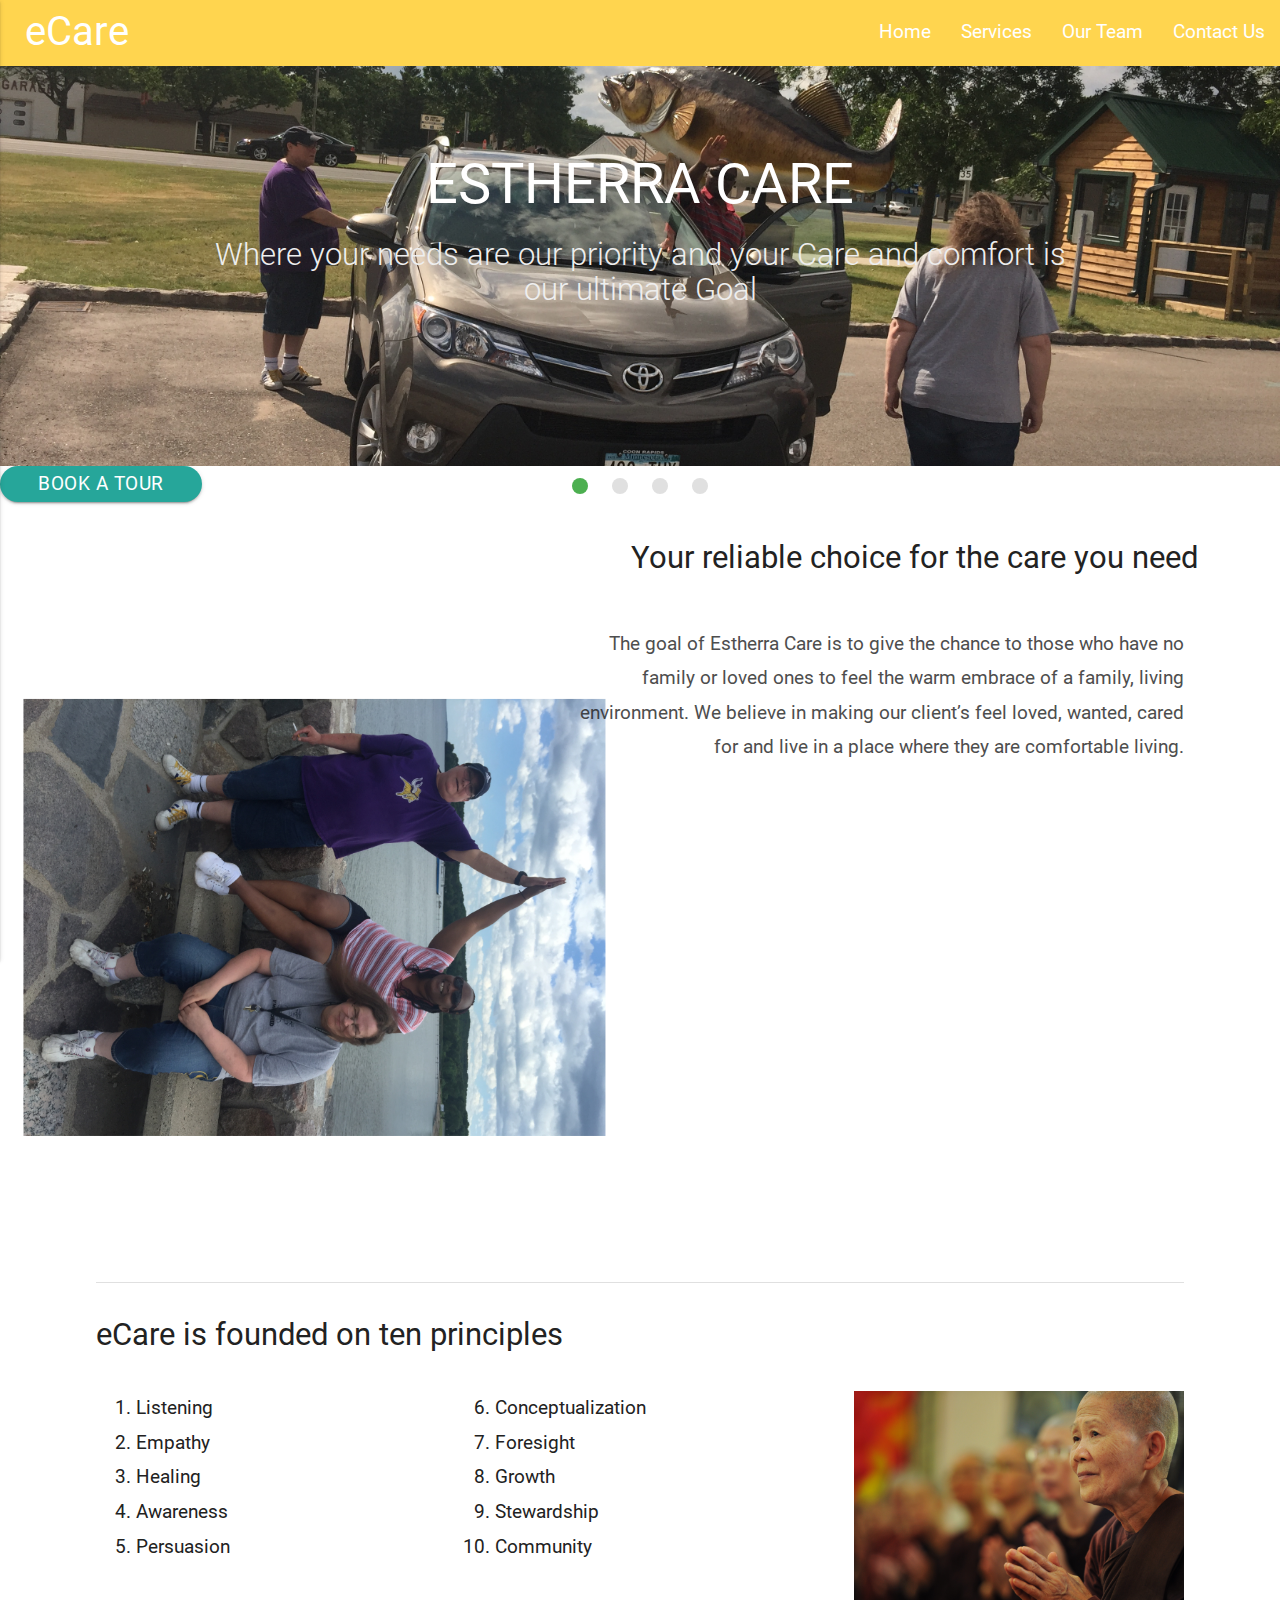
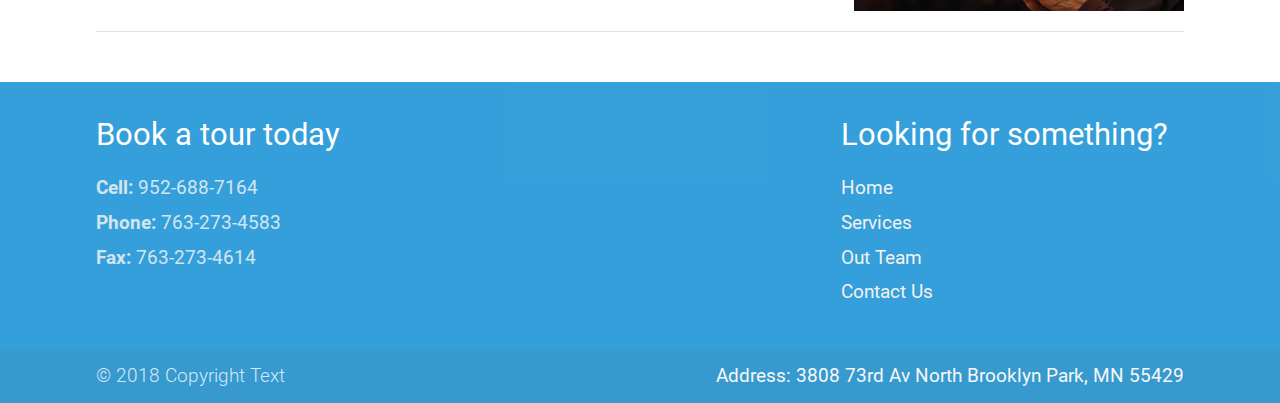
<file: index.html>
<!doctype html>
<html class="no-js" lang="en">

<head>
    <meta charset="utf-8">
    <meta http-equiv="x-ua-compatible" content="ie=edge">
    <title>eCare - HomeCare</title>
    <meta name="description" content="">
    <meta name="viewport" content="width=device-width, initial-scale=1">
    <!-- stylesheets -->
    <link rel="manifest" href="site.webmanifest">
    <link rel="apple-touch-icon" href="icon.png">
    <!--Import Google Icon Font-->
    <link href="https://fonts.googleapis.com/icon?family=Material+Icons" rel="stylesheet">
    <!--Import materialize.css-->
    <link type="text/css" rel="stylesheet" href="materialize\css\materialize.min.css" media="screen,projection" />
    <link rel="stylesheet" href="css/normalize.css">
    <!-- import main css -->
    <link rel="stylesheet" href="css/main.css">
</head>

<body>
    <!-- nav -->
    <header>
        <nav>
            <div class="nav-wrapper">
                <a href="#!" class="brand-logo">eCare</a>
                <a href="#" data-activates="mobile-demo" class="button-collapse"><i class="material-icons">menu</i></a>
                <ul class="right hide-on-med-and-down">
                    <li><a href="index.html">Home</a></li>
                    <li><a href="services.html">Services</a></li>
                    <li><a href="team.html">Our Team</a></li>
                    <li><a href="contact.html">Contact Us</a></li>
                </ul>
                <ul class="side-nav" id="mobile-demo">
                    <li><a href="index.html">Home</a></li>
                    <li><a href="services.html">Services</a></li>
                    <li><a href="team.html">Our team</a></li>
                    <li><a href="contact.html">Contact US</a></li>
                </ul>
            </div>
        </nav>
    </header>

    <!-- main content -->
    <main>
        <article>
            <div class="slider">
                <ul class="slides">
                    <li>
                        <img src="img/IMG_4681.JPG">
                        <!-- random image -->
                        <div class="caption center-align">
                            <h3>ESTHERRA CARE</h3>
                            <h5 class="light grey-text text-lighten-3">Where your needs are our priority and your Care and comfort is our ultimate Goal</h5>
                        </div>
                    </li>
                    <li>
                        <img src="img/VZBY2820.JPG">
                        <!-- random image -->
                        <div class="caption left-align">
                            <h3>We offer</h3>
                            <h5 class="light grey-text text-lighten-3">Comprehensive Licensing with Housing with Services</h5>
                        </div>
                    </li>
                    <li>
                        <img src="img/IMG_4494.JPG" style="transform:rotate(180deg)">
                        <!-- random image -->
                        <div class="caption right-align">
                            <h3>WE CONSIDER</h3>
                            <h5 class="light grey-text text-lighten-3 right">DIFFICULT PLACEMENTS with medical and behavioral challenges.</h5>
                        </div>
                    </li>
                    <li>
                        <img src="img/IMG_4157.JPG" style="transform:rotate(180deg)">
                        <!-- random image -->
                        <div class="caption center-align">
                            <h3>Elements of our unique approach</h3>
                            <h5 class="light grey-text text-lighten-3">Personal profile assessment ensuring a complete understanding of your situation and excellent match with your house mates.</h5>
                        </div>
                    </li>
                </ul>
                <a href="contact.html" class="btn center-align">Book a tour</a>
            </div>
        </article>
        <article>
            <div class="container">
                <div class="row">
                    <h5 class="right-align section">Your reliable choice for the care you need</h5>
                    <div class="col m5 offset s6">
                        <img class="responsive-img section" src="img/IMG_4629.JPG" alt="Happy people on holiday" style="transform: rotate(90deg)">
                    </div>
                    <p class="right-align col m7 s6">The goal of Estherra Care is to give the chance to those who have no family or loved ones to feel the warm embrace of a family, living environment. We believe in making our client’s feel loved, wanted, cared for and live in a place
                        where they are comfortable living. </p>
                </div>
                <br>
                <div class="divider">
                </div>
                <h5 class="section">eCare is founded on ten principles</h5>
                <div class="row">
                    <ol class="line-spc">
                        <div class="col s4">
                            <li>Listening</li>
                            <li>Empathy</li>
                            <li>Healing</li>
                            <li>Awareness</li>
                            <li>Persuasion</li>
                        </div>
                        <div class="col s4">
                            <li>Conceptualization</li>
                            <li>Foresight</li>
                            <li>Growth</li>
                            <li>Stewardship</li>
                            <li>Community</li>
                        </div>
                        <img src="img\pexels-photo-248074.jpeg" alt="old person" class="responsive-img col s4" style="float:right;">
                    </ol>
                </div>
                <div class="divider">
                </div>
            </div>
        </article>
    </main>

    <footer class="page-footer">
        <div class="container">
            <div class="row">
                <div class="col l6 s12">
                    <h5 class="white-text">Book a tour today</h5>
                    <p class="grey-text text-lighten-4">
                        <b>Cell:</b> 952-688-7164 <br> <b>Phone:</b> 763-273-4583 <br> <b>Fax:</b> 763-273-4614
                    </p>
                </div>
                <div class="col l4 offset-l2 s12">
                    <h5 class="white-text">Looking for something?</h5>
                    <ul>
                        <li><a class="grey-text text-lighten-3" href="#!">Home</a></li>
                        <li><a class="grey-text text-lighten-3" href="#!">Services</a></li>
                        <li><a class="grey-text text-lighten-3" href="#!">Out Team</a></li>
                        <li><a class="grey-text text-lighten-3" href="#!">Contact Us</a></li>
                    </ul>
                </div>
            </div>
        </div>
        <div class="footer-copyright">
            <div class="container">
                © 2018 Copyright Text
                <a class="grey-text text-lighten-4 right" href="#!"><b>Address: 3808 73rd Av North Brooklyn Park, MN 55429</b></a>
            </div>
        </div>
    </footer>

    <!-- scripts -->
    <script src="js/vendor/modernizr-3.5.0.min.js"></script>
    <script src="https://code.jquery.com/jquery-3.2.1.min.js" integrity="sha256-hwg4gsxgFZhOsEEamdOYGBf13FyQuiTwlAQgxVSNgt4=" crossorigin="anonymous"></script>
    <script>
        window.jQuery || document.write('<script src="js/vendor/jquery-3.2.1.min.js"><\/script>')
    </script>
    <script src="js/main.js"></script>
    <script src="js/plugins.js"></script>
    <script type="text/javascript" src="materialize\js\materialize.min.js"></script>


    <!-- Google Analytics: change UA-XXXXX-Y to be your site's ID. -->
    <script>
        window.ga = function() {
            ga.q.push(arguments)
        };
        ga.q = [];
        ga.l = +new Date;
        ga('create', 'UA-XXXXX-Y', 'auto');
        ga('send', 'pageview')
    </script>
    <script src="https://www.google-analytics.com/analytics.js" async defer></script>
<!-- Start of HubSpot Embed Code -->
  <script type="text/javascript" id="hs-script-loader" async defer src="//js.hs-scripts.com/4538299.js"></script>
<!-- End of HubSpot Embed Code -->
</body>

</html>
</file>
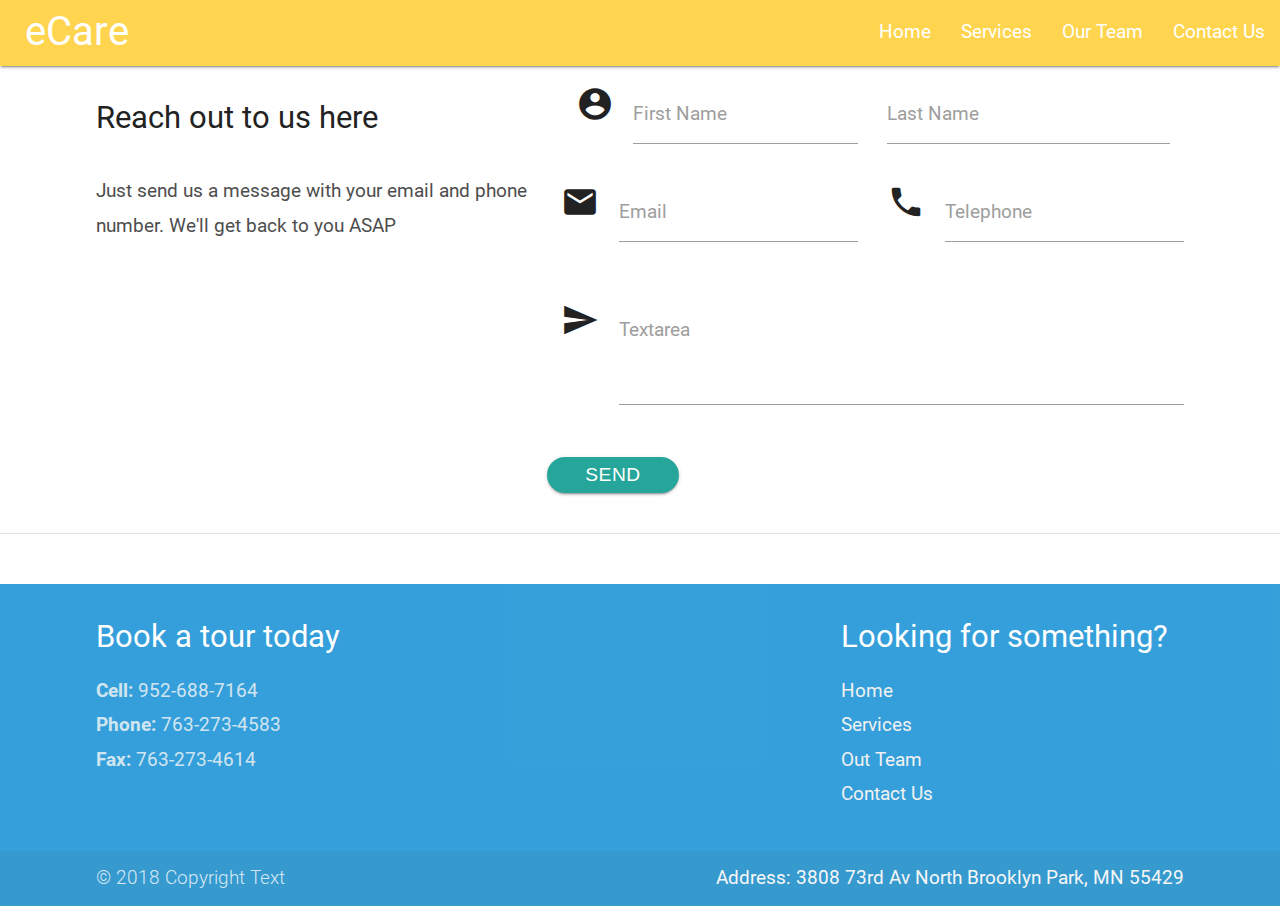
<file: contact.html>
<!doctype html>
<html class="no-js" lang="en">

<head>
    <meta charset="utf-8">
    <meta http-equiv="x-ua-compatible" content="ie=edge">
    <title>eCare - HomeCare</title>
    <meta name="description" content="">
    <meta name="viewport" content="width=device-width, initial-scale=1">
    <!-- stylesheets -->
    <link rel="manifest" href="site.webmanifest">
    <link rel="apple-touch-icon" href="icon.png">
    <!--Import Google Icon Font-->
    <link href="https://fonts.googleapis.com/icon?family=Material+Icons" rel="stylesheet">
    <!--Import materialize.css-->
    <link type="text/css" rel="stylesheet" href="materialize\css\materialize.min.css" media="screen,projection" />
    <link rel="stylesheet" href="css/normalize.css">
    <!-- import main css -->
    <link rel="stylesheet" href="css/main.css">
</head>

<body>
    <!-- nav -->
    <header>
        <nav>
            <div class="nav-wrapper">
                <a href="#!" class="brand-logo">eCare</a>
                <a href="#" class="button-collapse"><i class="material-icons">menu</i></a>
                <ul class="right hide-on-med-and-down">
                    <li><a href="index.html">Home</a></li>
                    <li><a href="services.html">Services</a></li>
                    <li><a href="team.html">Our Team</a></li>
                    <li><a href="contact.html">Contact Us</a></li>
                </ul>
                <ul class="side-nav" id="mobile-menu">
                    <li><a href="index.html">Home</a></li>
                    <li><a href="services.html">Services</a></li>
                    <li><a href="team.html">Our team</a></li>
                    <li><a href="contact.html">Contact US</a></li>
                </ul>
            </div>
        </nav>
    </header>

    <!-- main content -->
    <main>
        <article>
            <div class="container">
                <div class="row">
                  <div class="col l5 m12 s12">
                    <h5 class="section">Reach out to us here</h5>
                        <p>Just send us a message with your email and phone number. We'll get back to you ASAP</p>
                    </div>
                    <form class="col l7 m12 s12" action="https://formspree.io/estherra@gmail.com" method="POST">
                        <div class="input-field col l6 m6 s12">
                            <i class="material-icons prefix">account_circle</i>
                            <input id="icon_prefix" type="text" class="validate" name="First name">
                            <label for="icon_prefix">First Name</label>
                        </div>

                        <div class="input-field col l6 m6 s12">
                            <input id="last_name" type="text" class="validate" name="Last name">
                            <label for="last_name">Last Name</label>
                        </div>

                        <div class="row">
                            <div class="input-field col l6 m6 s12">
                                <i class="material-icons prefix">email</i>
                                <input id="icon_email" type="email" class="validate" name="email">
                                <label for="email">Email</label>
                            </div>

                            <div class="input-field col l6 m6 s12">
                                <i class=" material-icons prefix">phone</i>
                                <input id="icon_telephone" type="tel" class="validate" name="phone number">
                                <label for="icon_telephone">Telephone</label>
                            </div>
                        </div>
                    <!-- </form> -->

                        <!-- <form class="col l7 offset-l5 m12 s12" > -->
                            <div class="row">
                                <div class="input-field col s12">
                                  <i class="material-icons prefix">send</i>
                                    <textarea id="textarea1" class="materialize-textarea" name="Message"></textarea>
                                    <label for="textarea1">Textarea</label>
                                </div>
                            </div>
                            <div class="row">
                              <button type="submit" class="btn">Send</button>
                            </div>
                        </form>
                      </div>
                    </div>

                    <div class="divider">
                    </div>
        </article>
    </main>

    <footer class="page-footer">
        <div class="container">
            <div class="row">
              <div class="col l6 s12">
                  <h5 class="white-text">Book a tour today</h5>
                  <p class="grey-text text-lighten-4">
                      <b>Cell:</b> 952-688-7164 <br> <b>Phone:</b> 763-273-4583 <br> <b>Fax:</b> 763-273-4614
                  </p>
              </div>
                <div class="col l4 offset-l2 s12">
                    <h5 class="white-text">Looking for something?</h5>
                    <ul>
                        <li><a class="grey-text text-lighten-3" href="#!">Home</a></li>
                        <li><a class="grey-text text-lighten-3" href="#!">Services</a></li>
                        <li><a class="grey-text text-lighten-3" href="#!">Out Team</a></li>
                        <li><a class="grey-text text-lighten-3" href="#!">Contact Us</a></li>
                    </ul>
                </div>
            </div>
        </div>
        <div class="footer-copyright">
            <div class="container">
                © 2018 Copyright Text
                <a class="grey-text text-lighten-4 right" href="#!"><b>Address: 3808 73rd Av North Brooklyn Park, MN 55429</b></a>
            </div>
        </div>
    </footer>

    <!-- scripts -->
    <script src="js/vendor/modernizr-3.5.0.min.js"></script>
    <script src="https://code.jquery.com/jquery-3.2.1.min.js" integrity="sha256-hwg4gsxgFZhOsEEamdOYGBf13FyQuiTwlAQgxVSNgt4=" crossorigin="anonymous"></script>
    <script>
        window.jQuery || document.write('<script src="js/vendor/jquery-3.2.1.min.js"><\/script>')
    </script>
    <script type="text/javascript" src="materialize\js\materialize.min.js"></script>
    <script src="js/plugins.js"></script>
    <script src="js/main.js"></script>


    <!-- Google Analytics: change UA-XXXXX-Y to be your site's ID. -->
    <script>
        window.ga = function() {
            ga.q.push(arguments)
        };
        ga.q = [];
        ga.l = +new Date;
        ga('create', 'UA-XXXXX-Y', 'auto');
        ga('send', 'pageview')
    </script>
    <script src="https://www.google-analytics.com/analytics.js" async defer></script>

</body>

</html>
</file>
<file: css/main.css>
/*! HTML5 Boilerplate v6.0.1 | MIT License | https://html5boilerplate.com/ */

/*
 * What follows is the result of much research on cross-browser styling.
 * Credit left inline and big thanks to Nicolas Gallagher, Jonathan Neal,
 * Kroc Camen, and the H5BP dev community and team.
 */

/* ==========================================================================
   Base styles: opinionated defaults
   ========================================================================== */

html {
    color: #222;
    font-size: 1.2em;
    line-height: 1.8em;
}

/*
 * Remove text-shadow in selection highlight:
 * https://twitter.com/miketaylr/status/12228805301
 *
 * Vendor-prefixed and regular ::selection selectors cannot be combined:
 * https://stackoverflow.com/a/16982510/7133471
 *
 * Customize the background color to match your design.
 */

::-moz-selection {
    background: #b3d4fc;
    text-shadow: none;
}

::selection {
    background: #b3d4fc;
    text-shadow: none;
}

/*
 * A better looking default horizontal rule
 */

hr {
    display: block;
    height: 1px;
    border: 0;
    border-top: 1px solid #ccc;
    margin: 1em 0;
    padding: 0;
}

/*
 * Remove the gap between audio, canvas, iframes,
 * images, videos and the bottom of their containers:
 * https://github.com/h5bp/html5-boilerplate/issues/440
 */

audio, canvas, iframe, img, svg, video {
    vertical-align: middle;
}

/*
 * Remove default fieldset styles.
 */

fieldset {
    border: 0;
    margin: 0;
    padding: 0;
}

/*
 * Allow only vertical resizing of textareas.
 */

textarea {
    resize: vertical;
}

/* ==========================================================================
   Browser Upgrade Prompt
   ========================================================================== */

.browserupgrade {
    margin: 0.2em 0;
    background: #ccc;
    color: #000;
    padding: 0.2em 0;
}

/* ==========================================================================
   Author's custom styles
   ========================================================================== */

.brand-logo {
    margin-left: 25px;
}

.btn {
    border-radius: 1em;
}

.carousel-slider {
    margin-left: 23%;
    width: 54%;
}

.container {
    width: 85%;
}

/* div>ol, div>ul{
    line-height: 3em;
    opacity: 0.8;
} */

p {
  opacity: 0.8;
}

.page-footer {
    background-color: #0288d1;
    margin-top: 50px;
    opacity: 0.8;
}

.material-icons {
    font-size: 30px;
}

nav {
    background-color: #ffd54f;
    height: 66px;
    margin: 0;
    width: auto;
}

/* ==========================================================================
   Helper classes
   ========================================================================== */

/*
 * Hide visually and from screen readers
 */

.hidden {
    display: none !important;
}

/*
 * Hide only visually, but have it available for screen readers:
 * https://snook.ca/archives/html_and_css/hiding-content-for-accessibility
 *
 * 1. For long content, line feeds are not interpreted as spaces and small width
 *    causes content to wrap 1 word per line:
 *    https://medium.com/@jessebeach/beware-smushed-off-screen-accessible-text-5952a4c2cbfe
 */

.visuallyhidden {
    border: 0;
    clip: rect(0 0 0 0);
    -webkit-clip-path: inset(50%);
    clip-path: inset(50%);
    height: 1px;
    margin: -1px;
    overflow: hidden;
    padding: 0;
    position: absolute;
    width: 1px;
    white-space: nowrap;
    /* 1 */
}

/*
 * Extends the .visuallyhidden class to allow the element
 * to be focusable when navigated to via the keyboard:
 * https://www.drupal.org/node/897638
 */

.visuallyhidden.focusable:active, .visuallyhidden.focusable:focus {
    clip: auto;
    -webkit-clip-path: none;
    clip-path: none;
    height: auto;
    margin: 0;
    overflow: visible;
    position: static;
    width: auto;
    white-space: inherit;
}

/*
 * Hide visually and from screen readers, but maintain layout
 */

.invisible {
    visibility: hidden;
}

/*
 * Clearfix: contain floats
 *
 * For modern browsers
 * 1. The space content is one way to avoid an Opera bug when the
 *    `contenteditable` attribute is included anywhere else in the document.
 *    Otherwise it causes space to appear at the top and bottom of elements
 *    that receive the `clearfix` class.
 * 2. The use of `table` rather than `block` is only necessary if using
 *    `:before` to contain the top-margins of child elements.
 */

.clearfix:before, .clearfix:after {
    content: " ";
    /* 1 */
    display: table;
    /* 2 */
}

.clearfix:after {
    clear: both;
}

/* ==========================================================================
   EXAMPLE Media Queries for Responsive Design.
   These examples override the primary ('mobile first') styles.
   Modify as content requires.
   ========================================================================== */

@media only screen and (min-width: 35em) {
    /* Style adjustments for viewports that meet the condition */
}

@media print, (-webkit-min-device-pixel-ratio: 1.25), (min-resolution: 1.25dppx), (min-resolution: 120dpi) {
    /* Style adjustments for high resolution devices */
}

/* ==========================================================================
   Print styles.
   Inlined to avoid the additional HTTP request:
   http://www.phpied.com/delay-loading-your-print-css/
   ========================================================================== */

@media print {
    *, *:before, *:after {
        background: transparent !important;
        color: #000 !important;
        /* Black prints faster:
                                   http://www.sanbeiji.com/archives/953 */
        box-shadow: none !important;
        text-shadow: none !important;
    }
    a, a:visited {
        text-decoration: underline;
    }
    a[href]:after {
        content: " (" attr(href) ")";
    }
    abbr[title]:after {
        content: " (" attr(title) ")";
    }
    /*
     * Don't show links that are fragment identifiers,
     * or use the `javascript:` pseudo protocol
     */
    a[href^="#"]:after, a[href^="javascript:"]:after {
        content: "";
    }
    pre {
        white-space: pre-wrap !important;
    }
    pre, blockquote {
        border: 1px solid #999;
        page-break-inside: avoid;
    }
    /*
     * Printing Tables:
     * http://css-discuss.incutio.com/wiki/Printing_Tables
     */
    thead {
        display: table-header-group;
    }
    tr, img {
        page-break-inside: avoid;
    }
    p, h2, h3 {
        orphans: 3;
        widows: 3;
    }
    h2, h3 {
        page-break-after: avoid;
    }
}
</file>
